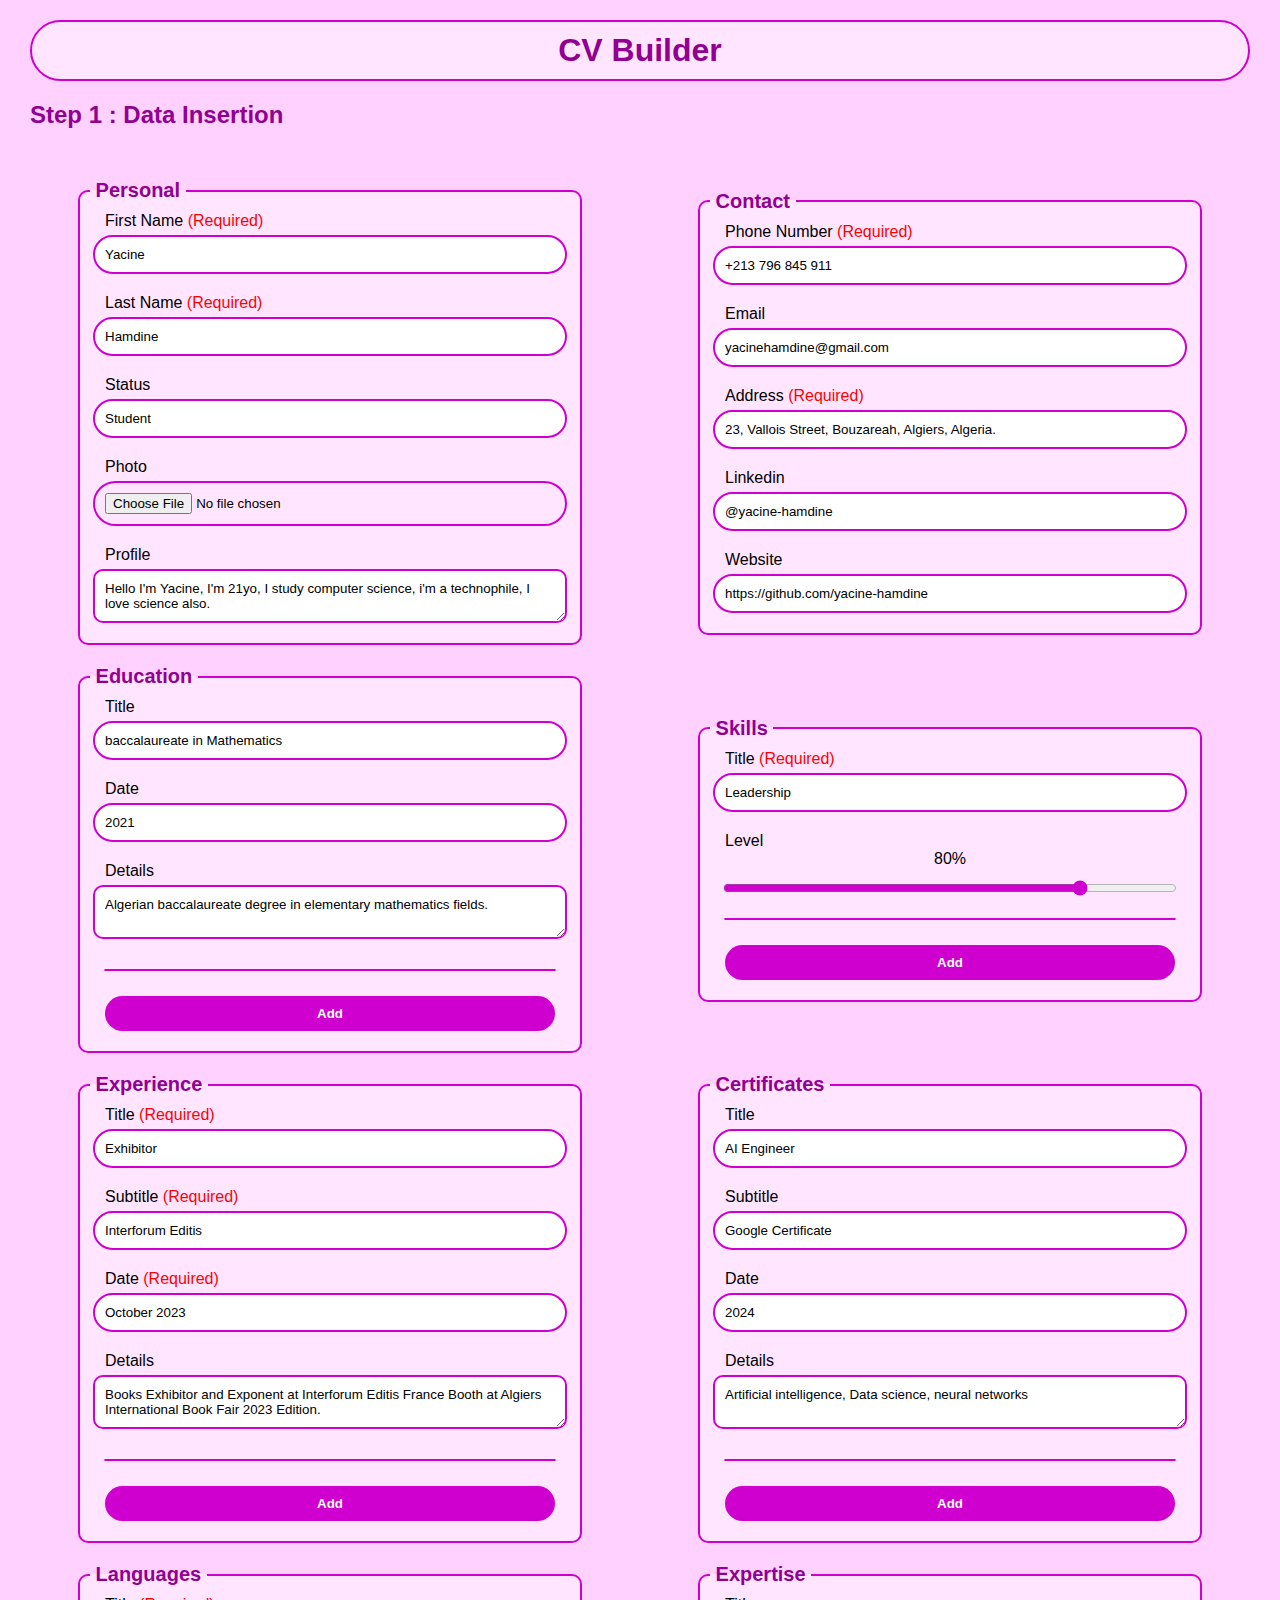
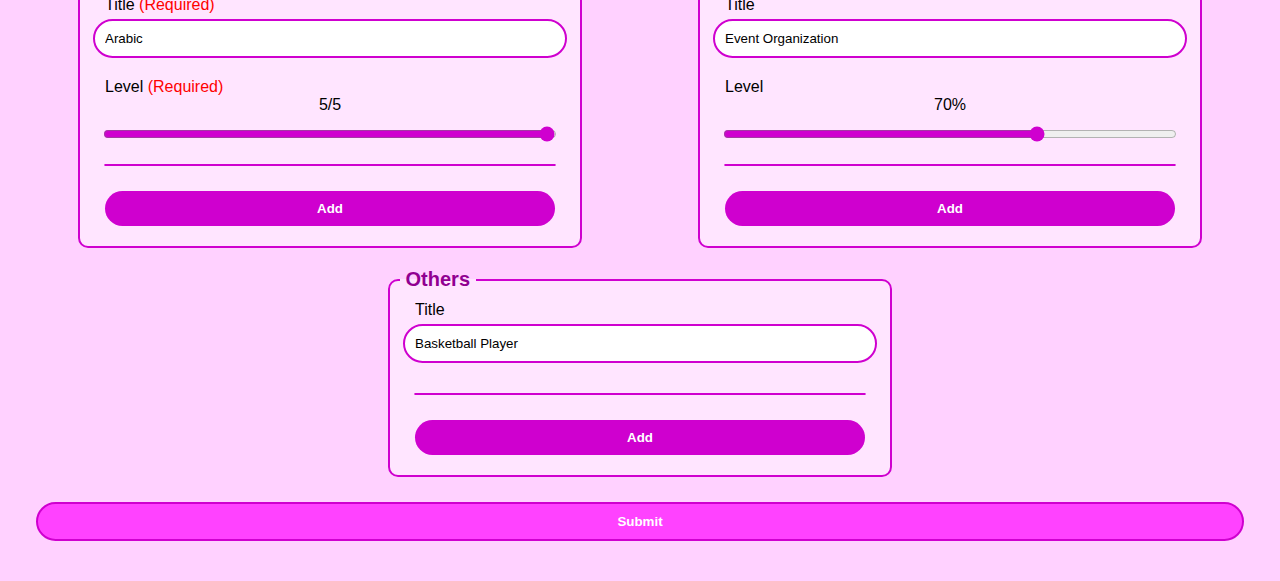
<file: index.html>
<!DOCTYPE html>
<html lang="en">
<head>
  <meta charset="UTF-8">
  <meta name="viewport" content="width=device-width, initial-scale=1.0">
  <link rel="stylesheet" href="style/index.css">
  <title>CV Builder</title>
</head>
<body>
  <h1>CV Builder</h1>
  <h2>Step 1 : Data Insertion</h2>

  <script src="system/form.js" defer></script>

  <form id="data" action="builder.html" onsubmit="submitData()">

    <fieldset>

      <legend>&nbsp;Personal&nbsp;</legend>

      <label for="first-name">First Name <span style="color: red;">(Required)</span></label>
      <input type="text" id="first-name" name="first-name" placeholder="Your Name" required value="Yacine">

      <label for="last-name">Last Name <span style="color: red;">(Required)</span></label>
      <input type="text" id="last-name" name="last-name" placeholder="Your Surname" required value="Hamdine">

      <label for="status">Status</label>
      <input type="text" id="status" name="status" placeholder="Your position: student, designer, developer, asistant, coach, ..." value="Student">

      <label for="photo">Photo</label>
      <input type="file" id="photo" name="photo" accept="image/*">

      <label for="profile">Profile</label>
      <textarea name="profile" id="profile" placeholder="Introduce yourself: who are you?, how old are you?, what are your hobbies?, what are you looking for ?,...">Hello I'm Yacine, I'm 21yo, I study computer science, i'm a technophile, I love science also.</textarea>

    </fieldset>

    <fieldset>

      <legend>&nbsp;Contact&nbsp;</legend>

      <label for="phone">Phone Number <span style="color: red;">(Required)</span></label>
      <input type="tel" id="phone" name="phone" placeholder="(XXX) XXX XXX XXX" required value="+213 796 845 911">

      <label for="email">Email</label>
      <input type="email" id="email" name="email" placeholder="name@example.com" value="yacinehamdine@gmail.com">

      <label for="address">Address <span style="color: red;">(Required)</span></label>
      <input type="text" id="address" name="address" placeholder="Your address" required value="23, Vallois Street, Bouzareah, Algiers, Algeria.">

      <label for="linkedin">Linkedin</label>
      <input type="text" id="linkedin" name="linkedin" placeholder="@linkedin-username" value="@yacine-hamdine">

      <label for="website">Website</label>
      <input type="url" id="website" name="website" placeholder="https://your-website.com"  value="https://github.com/yacine-hamdine">

    </fieldset>

    <fieldset id="education">
      
      <legend>&nbsp;Education&nbsp;</legend>

      <label class="template">Title</label>
      <input type="text" name="education-title" class="template" placeholder="Diploma Name" value="baccalaureate in Mathematics">
      <label class="template">Date</label>
      <input type="text" name="education-date" class="template" maxlength="14" placeholder="Start Date and/Or Timespan" value="2021">
      <label class="template">Details</label>
      <textarea name="education-details" class="template" placeholder="Description">Algerian baccalaureate degree in elementary mathematics fields.</textarea>
      <hr class="template">

      <button type="button" onclick="addField('education')">Add</button>

    </fieldset>

    <fieldset id="skills">
      
      <legend>&nbsp;Skills&nbsp;</legend>

      <label class="template">Title <span style="color: red;">(Required)</span></label>
      <input type="text" name="skill-title" class="template" placeholder="Skill Name" required value="Leadership">
      <label class="template">Level</label>
      <span>80%</span>
      <input type="range" name="skill-level" class="template" min="0" max="100" value="80" oninput="this.previousElementSibling.innerText = `${this.value}%`">
      <hr class="template">

      <button type="button" onclick="addField('skills')">Add</button>

    </fieldset>

    <fieldset id="experience">
      
      <legend>&nbsp;Experience&nbsp;</legend>

      <label class="template">Title <span style="color: red;">(Required)</span></label>
      <input type="text" name="experience-title" class="template" placeholder="Job Title" required value="Exhibitor">
      <label class="template">Subtitle <span style="color: red;">(Required)</span></label>
      <input type="text" name="experience-subtitle" class="template" placeholder="Company Name" required value="Interforum Editis">
      <label class="template">Date <span style="color: red;">(Required)</span></label>
      <input type="text" name="experience-date" class="template" maxlength="14" placeholder="Start Date and/Or Timespan" required value="October 2023">
      <label class="template">Details</label>
      <textarea name="experience-details" class="template" placeholder="Describe your position, status, accomplishments and achievements in the company, ...">Books Exhibitor and Exponent at Interforum Editis France Booth at Algiers International Book Fair 2023 Edition.</textarea>
      <hr class="template">

      <button type="button" onclick="addField('experience')">Add</button>

    </fieldset>

    <fieldset id="certficates">
      
      <legend>&nbsp;Certificates&nbsp;</legend>

      <label class="template">Title</label>
      <input type="text" name="certificate-title" class="template" placeholder="Certificate Name" value="AI Engineer">
      <label class="template">Subtitle</label>
      <input type="text" name="certificate-subtitle" class="template" placeholder="Organization Name" value="Google Certificate">
      <label class="template">Date</label>
      <input type="text" name="certificate-date" class="template" maxlength="14" placeholder="Start Date and/Or Timespan" value="2024">
      <label class="template">Details</label>
      <textarea name="certificate-details" class="template" placeholder="Describe what you learned and the skills you gained, ...">Artificial intelligence, Data science, neural networks</textarea>
      <hr class="template">

      <button type="button" onclick="addField('certficates')">Add</button>

    </fieldset>

    <fieldset id="languages">
      
      <legend>&nbsp;Languages&nbsp;</legend>

      <label class="template">Title <span style="color: red;">(Required)</span></label>
      <input type="text" name="language-name" class="template" placeholder="Language: English, Arabic, ..." required value="Arabic">
      <label class="template">Level <span style="color: red;">(Required)</span></label>
      <span>5/5</span>
      <input type="range" name="language-level" class="template" min="0" max="100" step="20" value="100" required oninput="this.previousElementSibling.innerText = `${this.value / 20}/5`">
      <hr class="template">

      <button type="button" onclick="addField('languages')">Add</button>

    </fieldset>

    <fieldset id="expertise">
      
      <legend>&nbsp;Expertise&nbsp;</legend>

      <label class="template">Title</label>
      <input type="text" name="expertise-title" class="template" placeholder="Expertise Name" value="Event Organization">
      <label class="template">Level</label>
      <span>70%</span>
      <input type="range" name="expertise-level" class="template" min="0" max="100" value="70" oninput="this.previousElementSibling.innerText = `${this.value}%`">
      <hr class="template">

      <button type="button" onclick="addField('expertise')">Add</button>

    </fieldset>

    <fieldset id="others">
      
      <legend>&nbsp;Others&nbsp;</legend>

      <label class="template">Title</label>
      <input type="text" name="other-title" class="template" placeholder="Sportman, Volunteer, Driver, ..." value="Basketball Player">
      <hr class="template">

      <button type="button" onclick="addField('others')">Add</button>

    </fieldset>

    <input type="submit" value="Submit">
    
  </form>
</body>
</html>
</file>
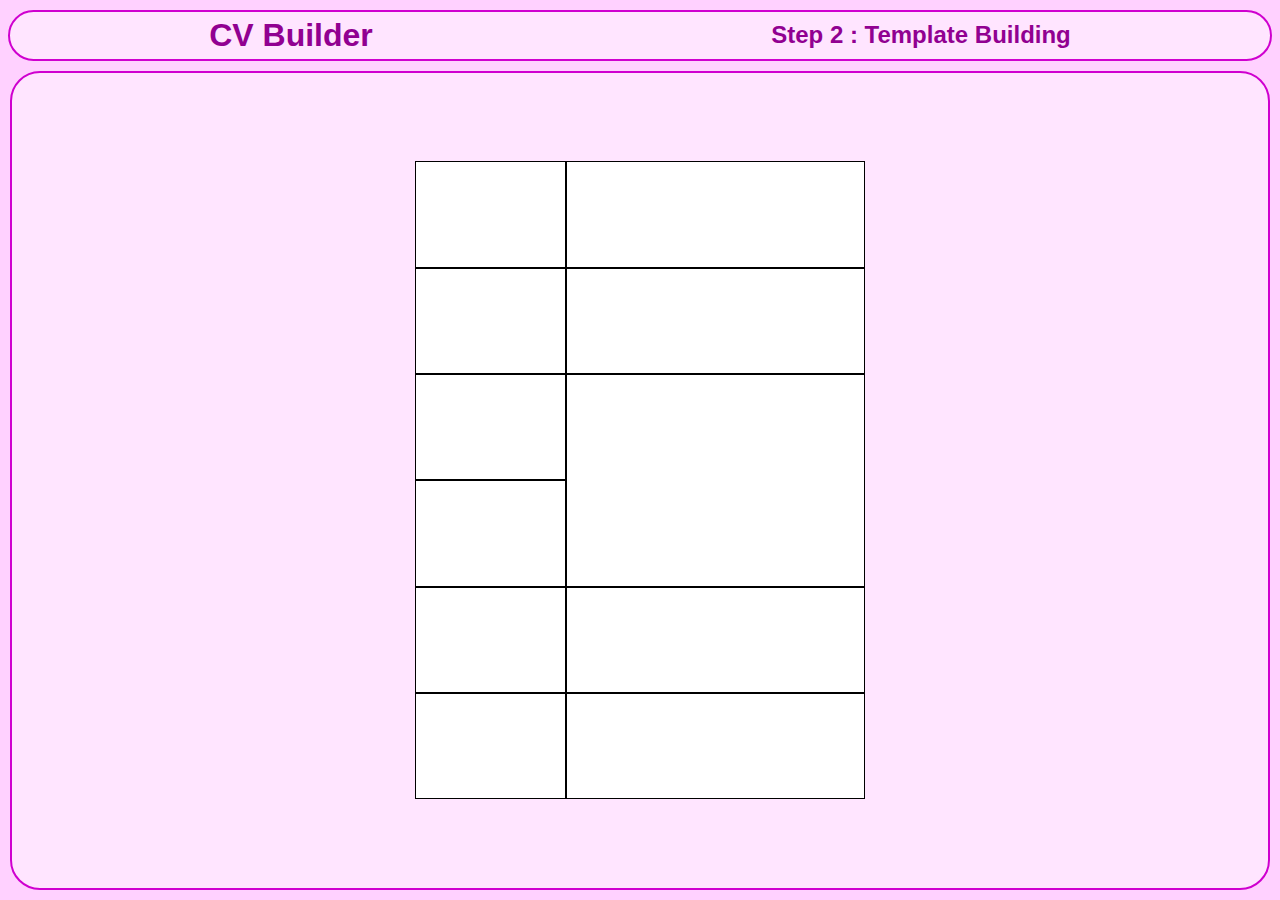
<file: builder.html>
<!DOCTYPE html>
<html lang="en">
<head>
  <meta charset="UTF-8">
  <meta name="viewport" content="width=device-width, initial-scale=1.0">
  <link rel="stylesheet" href="style/builder.css">
  <title>CV Builder</title>
</head>
<body>
  
  <script src="system/builder.js" defer></script>

  <div id="header">

    <h1>CV Builder</h1>
    <h2>Step 2 : Template Building</h2>

  </div>


  <div id="builder">

    <div id="templates">

    </div>

    <div id="render">
      <div id="printable">
        <div id="photo">

        </div>
        <div id="fls">

        </div>
        <div id="profile">

        </div>
        <div id="contact">

        </div>
        <div id="education">

        </div>
        <div id="skills">

        </div>
        <div id="experience">

        </div>
        <div id="certificates">

        </div>
        <div id="languages">

        </div>
        <div id="expertise">

        </div>
        <div id="others">

        </div>
      </div>
    </div>

    <div id="tools">

    </div>

  </div>


</body>
</html>
</file>
<file: style/index.css>
*{
    margin: 0;
    padding: 0;
    font-family: Arial, Helvetica, sans-serif;
}

body{
    padding: 1.25rem 1.875rem;
    background-color: rgb(255, 209, 255);
}

h1{
    text-align: center;
    border-radius: 3.125rem;
    padding: 0.625rem 0;
    background-color: rgb(255, 229, 255);
    border: 2px solid rgb(207, 0, 207);
}

h1, h2{
    color: rgb(145, 0, 145);
    margin-bottom: 1.25rem;
}

form{
    display: flex;
    flex-wrap: wrap;
    justify-content: space-around;
    align-items: center;
    gap: 1.25rem;
    margin-top: 3.125rem;
}

fieldset{
    width: 100%;
    max-width: 31.25rem;
    display: flex;
    flex-direction: column;
    align-items: center;
    text-align: left;
    border: none;
    border-radius: 0.625rem;
    background-color: rgb(255, 229, 255);
}

legend{
    margin: 0.625rem;
    font-weight: bold;
    font-size: 1.25rem;
    color: rgb(145, 0, 145);
}

label, input, textarea, button{
    width: 90%;
    max-width: 31.25rem;
}

input, textarea, button{
    margin: 0.3125rem 0 1.25rem 0;
}

input, textarea, button{
    border: none;
    padding: 0.625rem;
}

input, button, hr{
    border-radius: 3.125rem;
}

input, textarea, fieldset{
    border: 2px solid rgb(207, 0, 207);
}

textarea{
    border-radius: 0.625rem;
}

button, input[type="submit"]{
    
    color: #ffffff;
    font-weight: bold;
    cursor: pointer;
}

button{
    background-color: rgb(207, 0, 207);
}

input[type="submit"]{
    background-color: rgb(255, 66, 255);
    width: inherit;
    min-width: 99%;
}

input[type="range"]{
    accent-color: rgb(207, 0, 207);
    padding: 0.625rem 0;
    margin: 0;
    cursor: pointer;
}

hr{
    width: 90%;
    border: 1px solid rgb(207, 0, 207);
    margin: 0.625rem 0 1.25rem 0;
}
</file>
<file: style/builder.css>
*{
    margin: 0;
    padding: 0;
   font-family: Arial, Helvetica, sans-serif;
}

body{
    display: flex;
    flex-direction: column;
    align-items: center;
    justify-content: center;
    width: 100vw;
    height: 100vh;
    box-sizing: border-box;
    padding: 0.625rem;
    background-color: rgb(255, 209, 255);
    gap: 0.625rem;
}

#header{
    height: 3.125rem;
    width: 100%;
    background-color: rgb(255, 229, 255);
    border: 2px solid rgb(207, 0, 207);
    border-radius: 3.125rem;
    display: flex;
    flex-direction: row;
    align-items: center;
    justify-content: space-around;
}

#header h1, #header h2{
    color: rgb(145, 0, 145);
}

#builder{
    height: 100%;
    width: 100%;
    display: flex;
    flex-direction: row;
    align-items: center;
    justify-content: center;
    background-color: rgb(255, 229, 255);
    border: 2px solid rgb(207, 0, 207);
    border-radius: 1.875rem;
    box-sizing: border-box;
}

#builder > div{
    height: 100%;
    width: 100%;
    display: flex;
    justify-content: center;
    align-items: center;
    box-sizing: border-box;
}

#builder > div:not(#render){
    padding: 0.9375rem;
}

#photo{
    grid-area: photo;
}

#fls{
    grid-area: fls;
}

#profile{
    grid-area: profile;
}

#contact{
    grid-area: contact;
}

#education{
    grid-area: education;
}

#skills{
    grid-area: skills;
}

#experience{
    grid-area: experience;
}

#certificates{
    grid-area: certificates;
}

#expertise{
    grid-area: expertise;
}

#languages{
    grid-area: languages;
}

#others{
    grid-area: others;
}

#builder #render #printable{
    background-color: #ffffff;
    height: calc(219.25rem / 5.5); /* A4 height : 3508px = 219.25rem */
    width: calc(155rem / 5.5); /* A4 width : 2480px = 155rem */ 
    display: grid;
    grid-template-areas: "photo fls fls"
                         "contact profile profile"
                         "education experience experience"
                         "skills experience experience"
                         "expertise certificates certificates"
                         "languages others others";
}

#builder #render #printable > div{
    border: 1px solid #000000;
}
</file>
